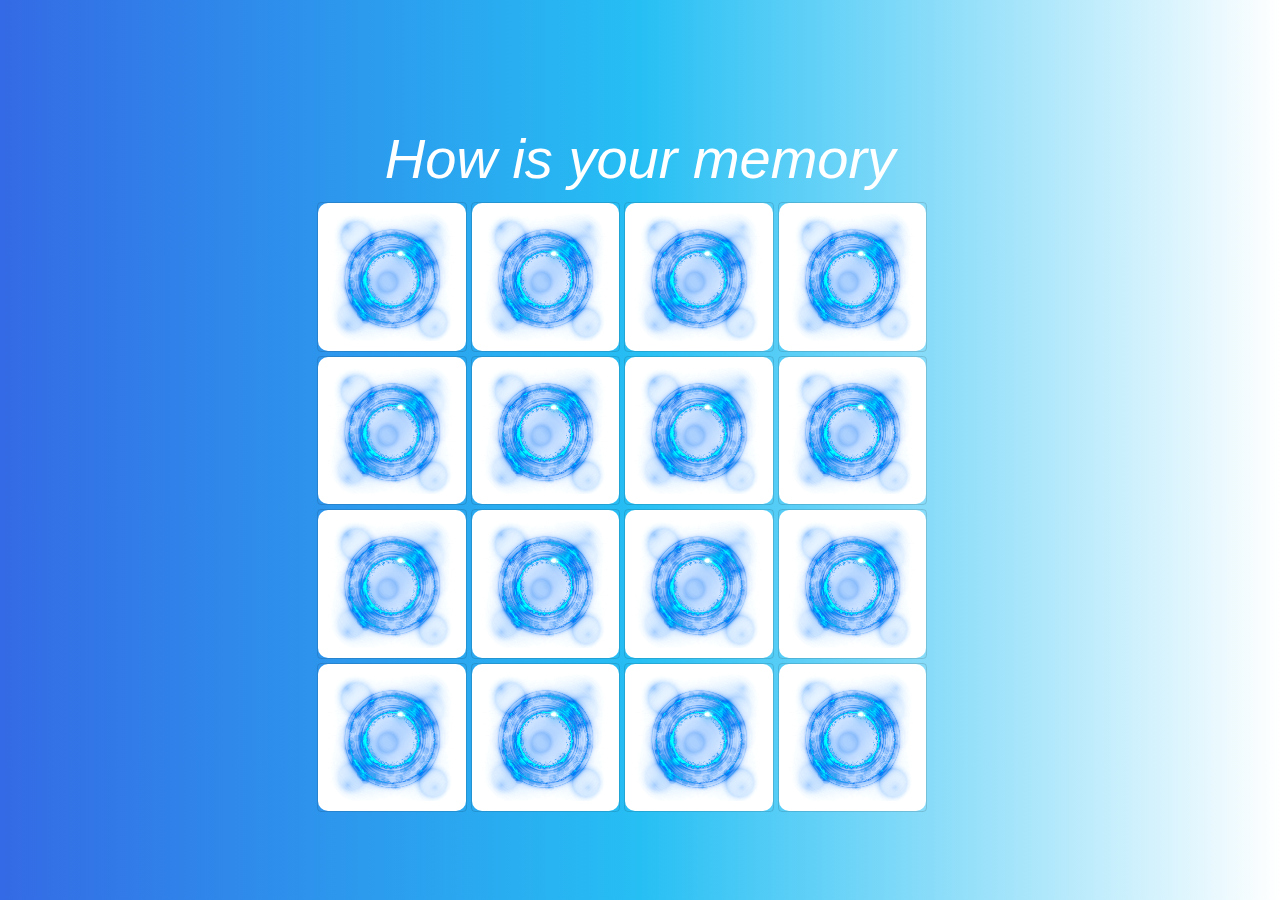
<file: index.html>
<!DOCTYPE html>
<html>
  <head>
    <meta charset="UTF-8" />
    <title>LearnCodeOnline</title>
    <link rel="icon" href="lco.png" sizes="16x16" type="image/png" />
    <link
      rel="stylesheet"
      href="https://stackpath.bootstrapcdn.com/bootstrap/4.5.0/css/bootstrap.min.css"
    />
    <link rel="stylesheet" href="styles.css" />
  </head>
  <body>
    <div class="gameContainer">
      <div class="container">
        <h1 class="text-center text-white display-4">
          <em><b>How is your memory</b></em>
        </h1>
      </div>
      <div class="card" data-image="evilface">
        <img src="evilface.png" class="front flip" alt="evilface" />
        <img src="light.png" class="back" alt="lco" />
      </div>
      <div class="card" data-image="evilface">
        <img src="evilface.png" class="front" alt="evilface" />
        <img src="light.png" class="back" alt="lco" />
      </div>
      <div class="card" data-image="angryface">
        <img src="angryface.png" class="front" alt="angryface" />
        <img src="light.png" class="back" alt="lco" />
      </div>
      <div class="card" data-image="angryface">
        <img src="angryface.png" class="front" alt="angryface" />
        <img src="light.png" class="back" alt="lco" />
      </div>
      <div class="card" data-image="coolface">
        <img src="coolface.png" class="front" alt="coolface" />
        <img src="light.png" class="back" alt="lco" />
      </div>
      <div class="card" data-image="coolface">
        <img src="coolface.png" class="front" alt="coolface" />
        <img src="light.png" class="back" alt="lco" />
      </div>
      <div class="card" data-image="feverface">
        <img src="feverface.png" class="front" alt="feverface" />
        <img src="light.png" class="back" alt="feverface" />
      </div>
      <div class="card" data-image="feverface">
        <img src="feverface.png" class="front" alt="feverface" />
        <img src="light.png" class="back" alt="feverface" />
      </div>
      <div class="card" data-image="vomitface">
        <img src="vomitface.png" class="front" alt="vomitface" />
        <img src="light.png" class="back" alt="vomitface" />
      </div>
      <div class="card" data-image="vomitface">
        <img src="vomitface.png" class="front" alt="vomitface" />
        <img src="light.png" class="back" alt="lco" />
      </div>
      <div class="card" data-image="sneezeface">
        <img src="sneezeface.png" class="front" alt="sneezeface" />
        <img src="light.png" class="back" alt="lco" />
      </div>
      <div class="card" data-image="sneezeface">
        <img src="sneezeface.png" class="front" alt="sneezeface" />
        <img src="light.png" class="back" alt="lco" />
      </div>
      <div class="card" data-image="mindblownface">
        <img src="mindblownface.png" class="front" alt="mindblownface" />
        <img src="light.png" class="back" alt="lco" />
      </div>
      <div class="card" data-image="mindblownface">
        <img src="mindblownface.png" class="front" alt="mindblownface" />
        <img src="light.png" class="back" alt="lco" />
      </div>
      <div class="card" data-image="thinkingface">
        <img src="thinkingface.png" class="front" alt="thinkingface" />
        <img src="light.png" class="back" alt="lco" />
      </div>
      <div class="card" data-image="thinkingface">
        <img src="thinkingface.png" class="front" alt="thinkingface" />
        <img src="light.png" class="back" alt="lco" />
      </div>
    </div>
    <script src="index.js"></script>
  </body>
</html>
</file>
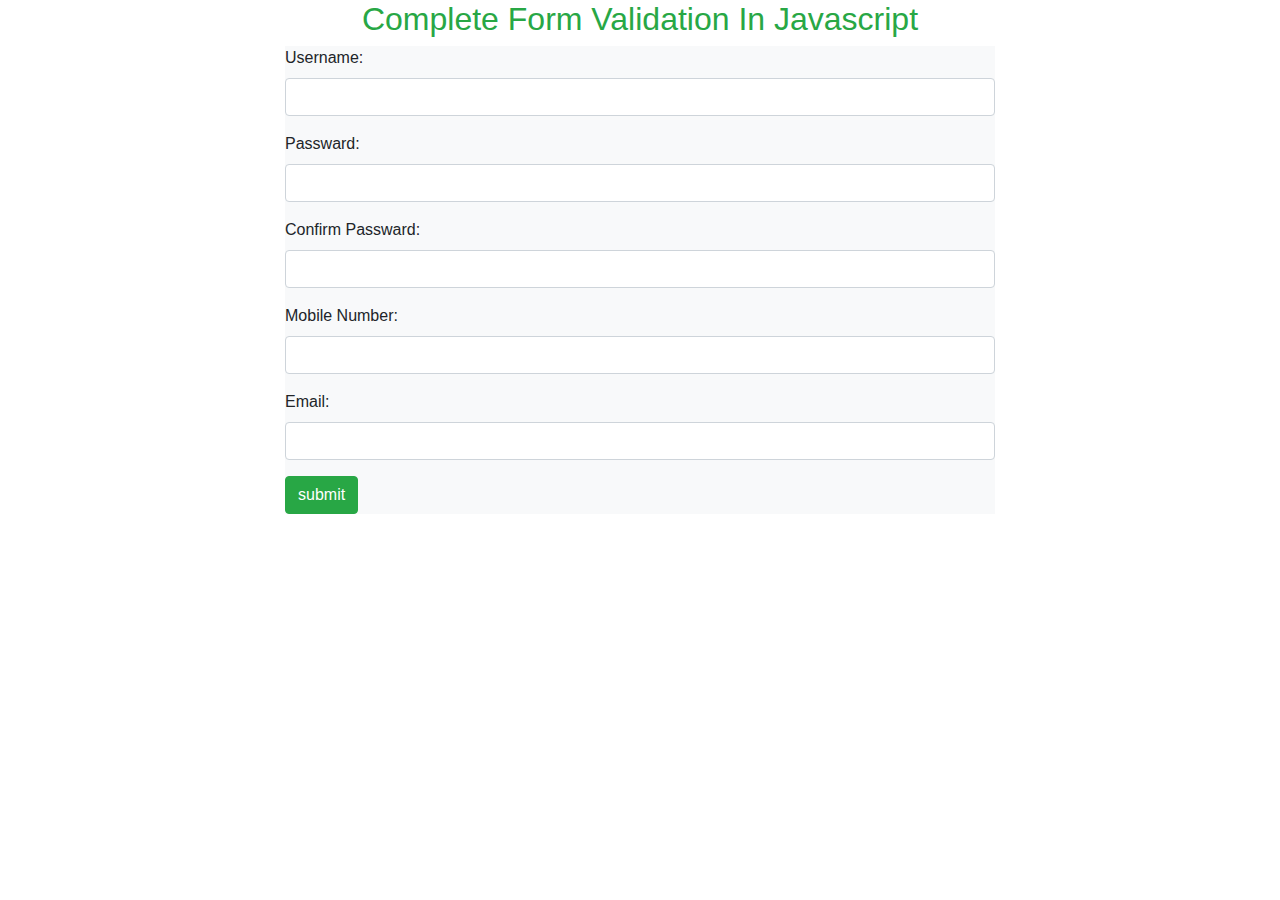
<file: formvalidation.html>
<!DOCTYPE html>
<html lang="en">
  <head>
    <meta charset="UTF-8" />
    <meta name="viewport" content="width=device-width, initial-scale=1.0" />
    <script
      src="https://code.jquery.com/jquery-3.2.1.slim.min.js"
      integrity="sha384-KJ3o2DKtIkvYIK3UENzmM7KCkRr/rE9/Qpg6aAZGJwFDMVNA/GpGFF93hXpG5KkN"
      crossorigin="anonymous"
    ></script>
    <script
      src="https://cdnjs.cloudflare.com/ajax/libs/popper.js/1.12.9/umd/popper.min.js"
      integrity="sha384-ApNbgh9B+Y1QKtv3Rn7W3mgPxhU9K/ScQsAP7hUibX39j7fakFPskvXusvfa0b4Q"
      crossorigin="anonymous"
    ></script>
    <script
      src="https://maxcdn.bootstrapcdn.com/bootstrap/4.0.0/js/bootstrap.min.js"
      integrity="sha384-JZR6Spejh4U02d8jOt6vLEHfe/JQGiRRSQQxSfFWpi1MquVdAyjUar5+76PVCmYl"
      crossorigin="anonymous"
    ></script>
    <link
      rel="stylesheet"
      href="https://maxcdn.bootstrapcdn.com/bootstrap/4.0.0/css/bootstrap.min.css"
      integrity="sha384-Gn5384xqQ1aoWXA+058RXPxPg6fy4IWvTNh0E263XmFcJlSAwiGgFAW/dAiS6JXm"
      crossorigin="anonymous"
    />
    <title>form</title>
  </head>
  <body>
    <div class="container">
      <h2 class="text-success text-center">
        Complete Form Validation In Javascript
      </h2>
      <div class="col-lg-8 m-auto d-block">
        <form action="#" onsubmit="return validation()" class="bg-light">
          <div class="form-group">
            <label> Username: </label>
            <input type="text" name="user" class="form-control" id="user" />
            <span id="username" class="text-danger fornt-weight-bold"></span>
          </div>
          <div class="form-group">
            <label for="password"> Passward: </label>
            <input
              type="password"
              name="password"
              class="form-control"
              id="password"
            />
            <span id="pass" class="text-danger fornt-weight-bold"></span>
          </div>
          <div class="form-group">
            <label for="conpass"> Confirm Passward: </label>
            <input
              type="password"
              name="conpass"
              class="form-control"
              id="conpass"
            />
            <span id="cpass" class="text-danger fornt-weight-bold"></span>
          </div>
          <div class="form-group">
            <label for="num"> Mobile Number: </label>
            <input type="number" name="num" class="form-control" id="mobnum" />
            <span id="num" class="text-danger fornt-weight-bold"></span>
          </div>
          <div class="form-group">
            <label for="name"> Email: </label>
            <input type="text" name="email" class="form-control" id="email" />
            <span id="emailid" class="text-danger fornt-weight-bold"></span>
          </div>
          <input
            type="submit"
            name="submit"
            value="submit"
            class="btn btn-success"
          />
        </form>
      </div>
    </div>
    <script type="text/javascript">
      function validation() {
        var user = document.getElementById("user").value;
        var pass = document.getElementById("password").value;
        var cpass = document.getElementById("conpass").value;
        var num = document.getElementById("mobnum").value;
        var emailid = document.getElementById("email").value;
        if (user == "") {
          document.getElementById("username").innerHTML =
            " ** Please fill the username   field";
          return false;
        }
        if (user.length <= 2 || user.length >= 20) {
          document.getElementById("username").innerHTML =
            "User length must be between 2 and 20";
          return false;
        }
        if (!isNaN(user)) {
          document.getElementById("username").innerHTML =
            " Only characters are allowed";
          return false;
        }

        if (password == "") {
          document.getElementById("pass").innerHTML =
            " Please fill the Password";
          return false;
        }
        if (password.length <= 5 || password.length >= 20) {
          document.getElementById("pass").innerHTML =
            " Passward length must be between 5 and 20";
          return false;
        }
        if (password != conpass) {
          document.getElementById("cpass").innerHTML =
            " Passward are not matching";
          return false;
        }
        if (conpass == "") {
          document.getElementById("cpass").innerHTML =
            " ** Please fill the confirm passward";
          return false;
        }

        if (mobnum == "") {
          document.getElementById("num").innerHTML =
            " ** Please fill the Mobile number";
          return false;
        }
        if (isNaN(mobnum)) {
          document.getElementById("num").innerHTML =
            " ** User must write digit only not characters";
          return false;
        }
        if (mobnum.length != 10) {
          document.getElementById("num").innerHTML =
            " ** Mobile number must be 10 digit only";
          return false;
        }
        if (email == "") {
          document.getElementById("emailid").innerHTML =
            " ** Please fill the Email-id";
          return false;
        }
        if (email.indexof("@") <= 0) {
          document.getElementById("emailid").innerHTML = "@ Invalid position";
          return false;
        }
        if (
          email.charAt(email.length - 4) != "." &&
          email.charAt(email.length - 3) != "."
        ) {
          document.getElementById("emailid").innerHTML = " . Invalid position";
          return false;
        }
      }
    </script>
  </body>
</html>
</file>
<file: styles.css>
* {
  margin: 0;
  padding: 0;
  box-sizing: border-box;
}

body {
  height: 100vh;
  background-image: linear-gradient(to right, #346ae5, #26bff4, #fff);
  display: flex;
}

.gameContainer {
  width: 650px;
  height: 650px;
  margin: auto;
  display: flex;
  flex-wrap: wrap;
  perspective: 1000px;
}

.card {
  width: 23%;
  height: 23%;
  margin: 2px;
  position: relative;
  transform-style: preserve-3d;
  transition: transform 0.2s;
  cursor: pointer;
  background-color: transparent;
}
.card:hover {
  width: 25%;
  height: 25%;
  margin: 2px;
  position: relative;
  transform-style: preserve-3d;
  transition: transform 0.3s;
  cursor: pointer;
  background-color: transparent;
}
.card:active {
  transform: scale(0.95);
  transition: transform 0.2s ease-in-out;
}

.card.flip {
  transform: rotateY(180deg);
  cursor: pointer;
}

.front,
.back {
  background-color: #fff;
  width: 100%;
  height: 100%;
  padding: 10px;
  border-radius: 10px;
  position: absolute;
  backface-visibility: hidden;
}

.front {
  transform: rotateY(180deg);
}
</file>
